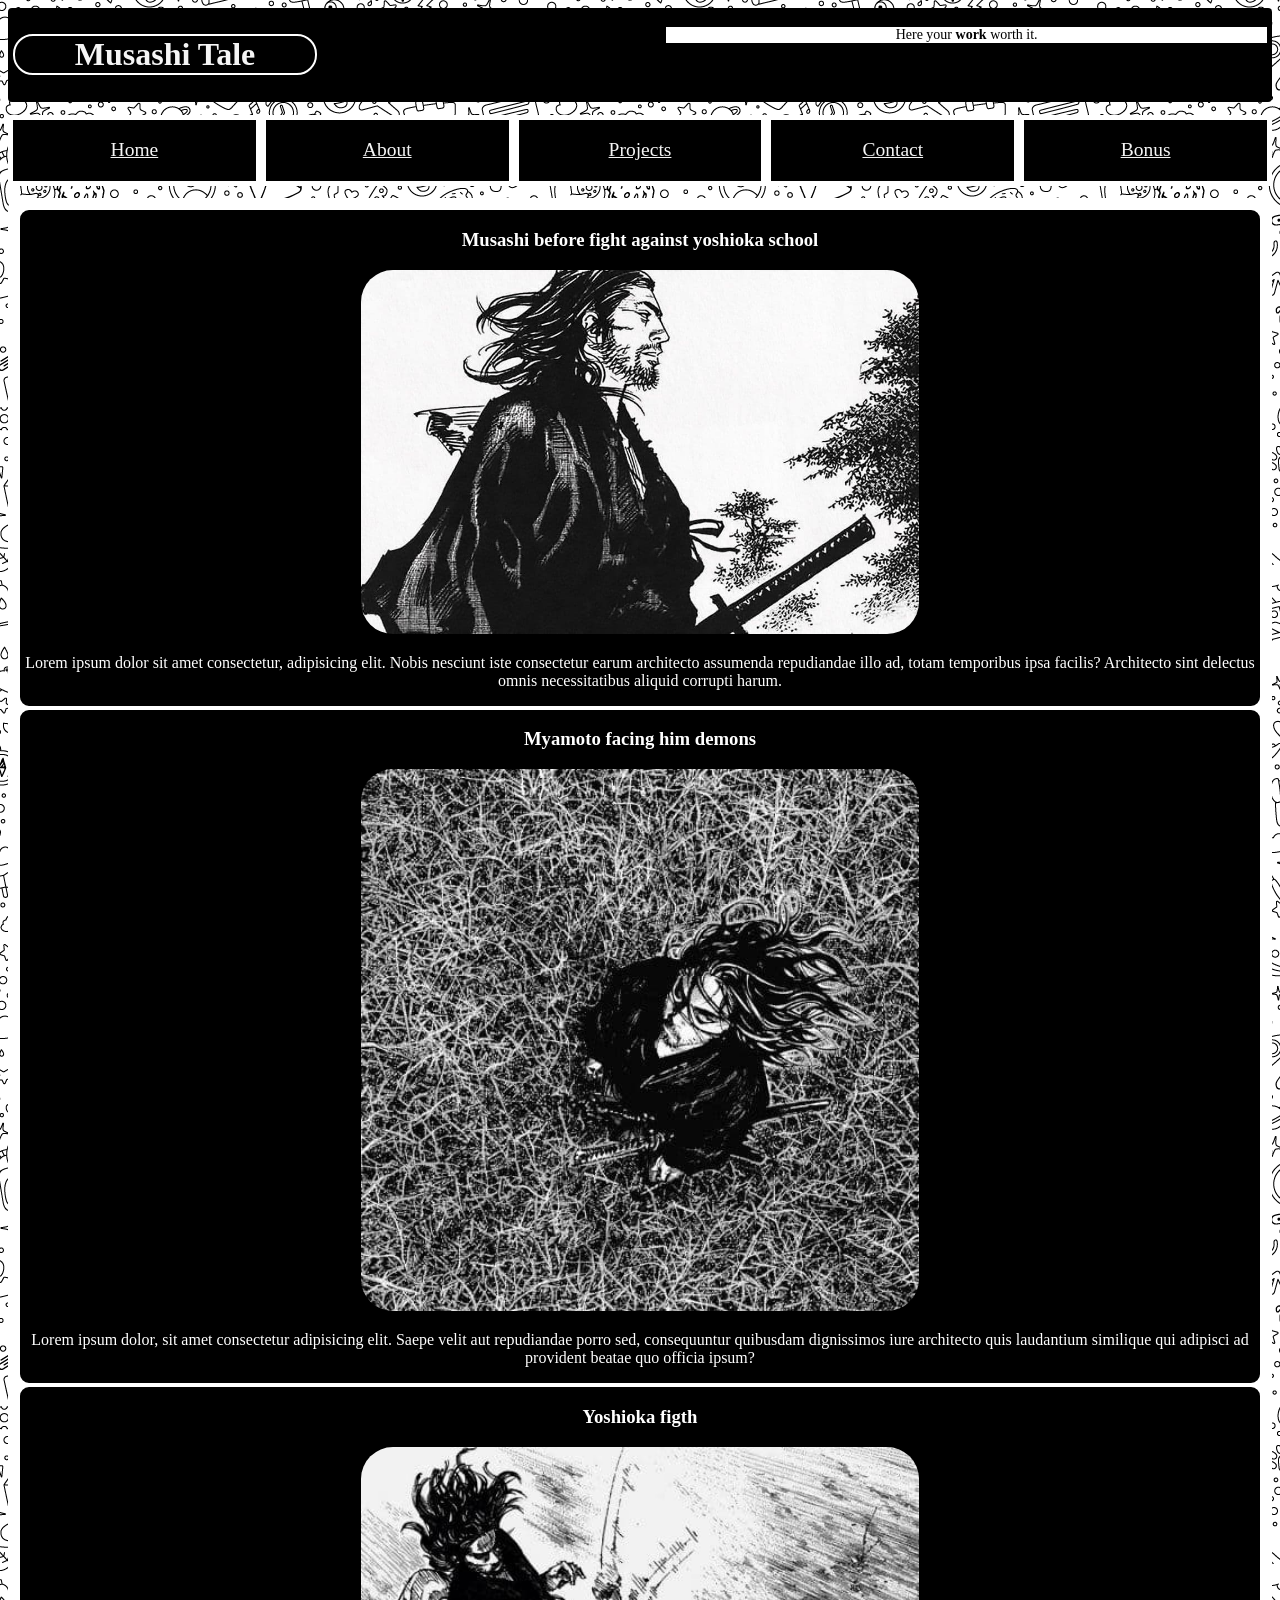
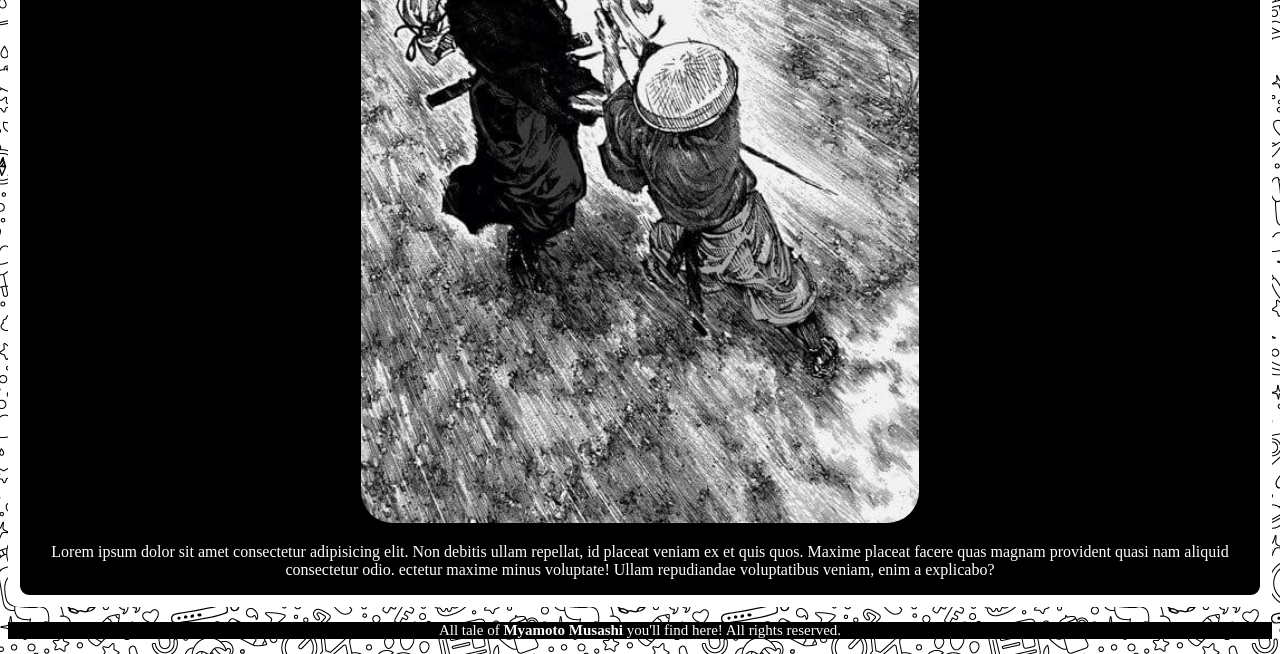
<file: index.html>
<!DOCTYPE html>
<html lang="pt-br">
<head>
	<meta charset="UTF-8">
	<meta http-equiv="X-UA-Compatible" content="IE=edge">
	<meta name="viewport" content="width=device-width, initial-scale=1.0">
	<title>Vagabond</title>
	<link rel="stylesheet" type="text/css" href="sstyle.css">
	<link rel="stylesheet" type="text/css" href="animacoes.css">
</head>
<body>
	
<header class="headerbox">
	<div class="headertext"> <h1>Musashi Tale</h1> </div>
	<div class="headertext"> <p>Here your <strong> work </strong> worth it.</p> </div>
</header>

<nav class="navegacao">  
<a href="" class="navegacaoitens"> <p>Home</p> </a>
<a href="" class="navegacaoitens"> <p>About</p> </a>
<a href="" class="navegacaoitens"> <p>Projects</p> </a>
<a href="" class="navegacaoitens"> <p>Contact</p> </a>
<a href="" class="navegacaoitens"> <p>Bonus</p> </a>
</nav>


<section class="sessao">
	


	<article class="sessaoconteudo"> 
		<h1>Musashi before fight against yoshioka school</h1> <img src="a.jpg" alt="" style="width:45%; border-radius: 32px;" > <p> Lorem ipsum dolor sit amet consectetur, adipisicing elit. Nobis nesciunt iste consectetur earum architecto assumenda repudiandae illo ad, totam temporibus ipsa facilis? Architecto sint delectus omnis necessitatibus aliquid corrupti harum.</p>

	</article>
	<article class="sessaoconteudo"> 
		<h1>Myamoto facing him demons</h1>  <img src="b.jpg" alt="" style="width:45%; border-radius: 32px;"  > <p> Lorem ipsum dolor, sit amet consectetur adipisicing elit. Saepe velit aut repudiandae porro sed, consequuntur quibusdam dignissimos iure architecto quis laudantium similique qui adipisci ad provident beatae quo officia ipsum? </p>

	</article>
	<article class="sessaoconteudo"> 
		<h1>Yoshioka figth</h1>  <img src="c.jpg" alt="" style="width:45%; border-radius: 32px;"> <p> Lorem ipsum dolor sit amet consectetur adipisicing elit. Non debitis ullam repellat, id placeat veniam ex et quis quos. Maxime placeat facere quas magnam provident quasi nam aliquid consectetur odio. ectetur maxime minus voluptate! Ullam repudiandae voluptatibus veniam, enim a explicabo?</p>

	</article>



</section>



<footer class="fotter">
	<p>All tale of <strong> Myamoto Musashi</strong> you'll find here! All rights reserved.</p>
</footer>



</body>
</html>
</file>
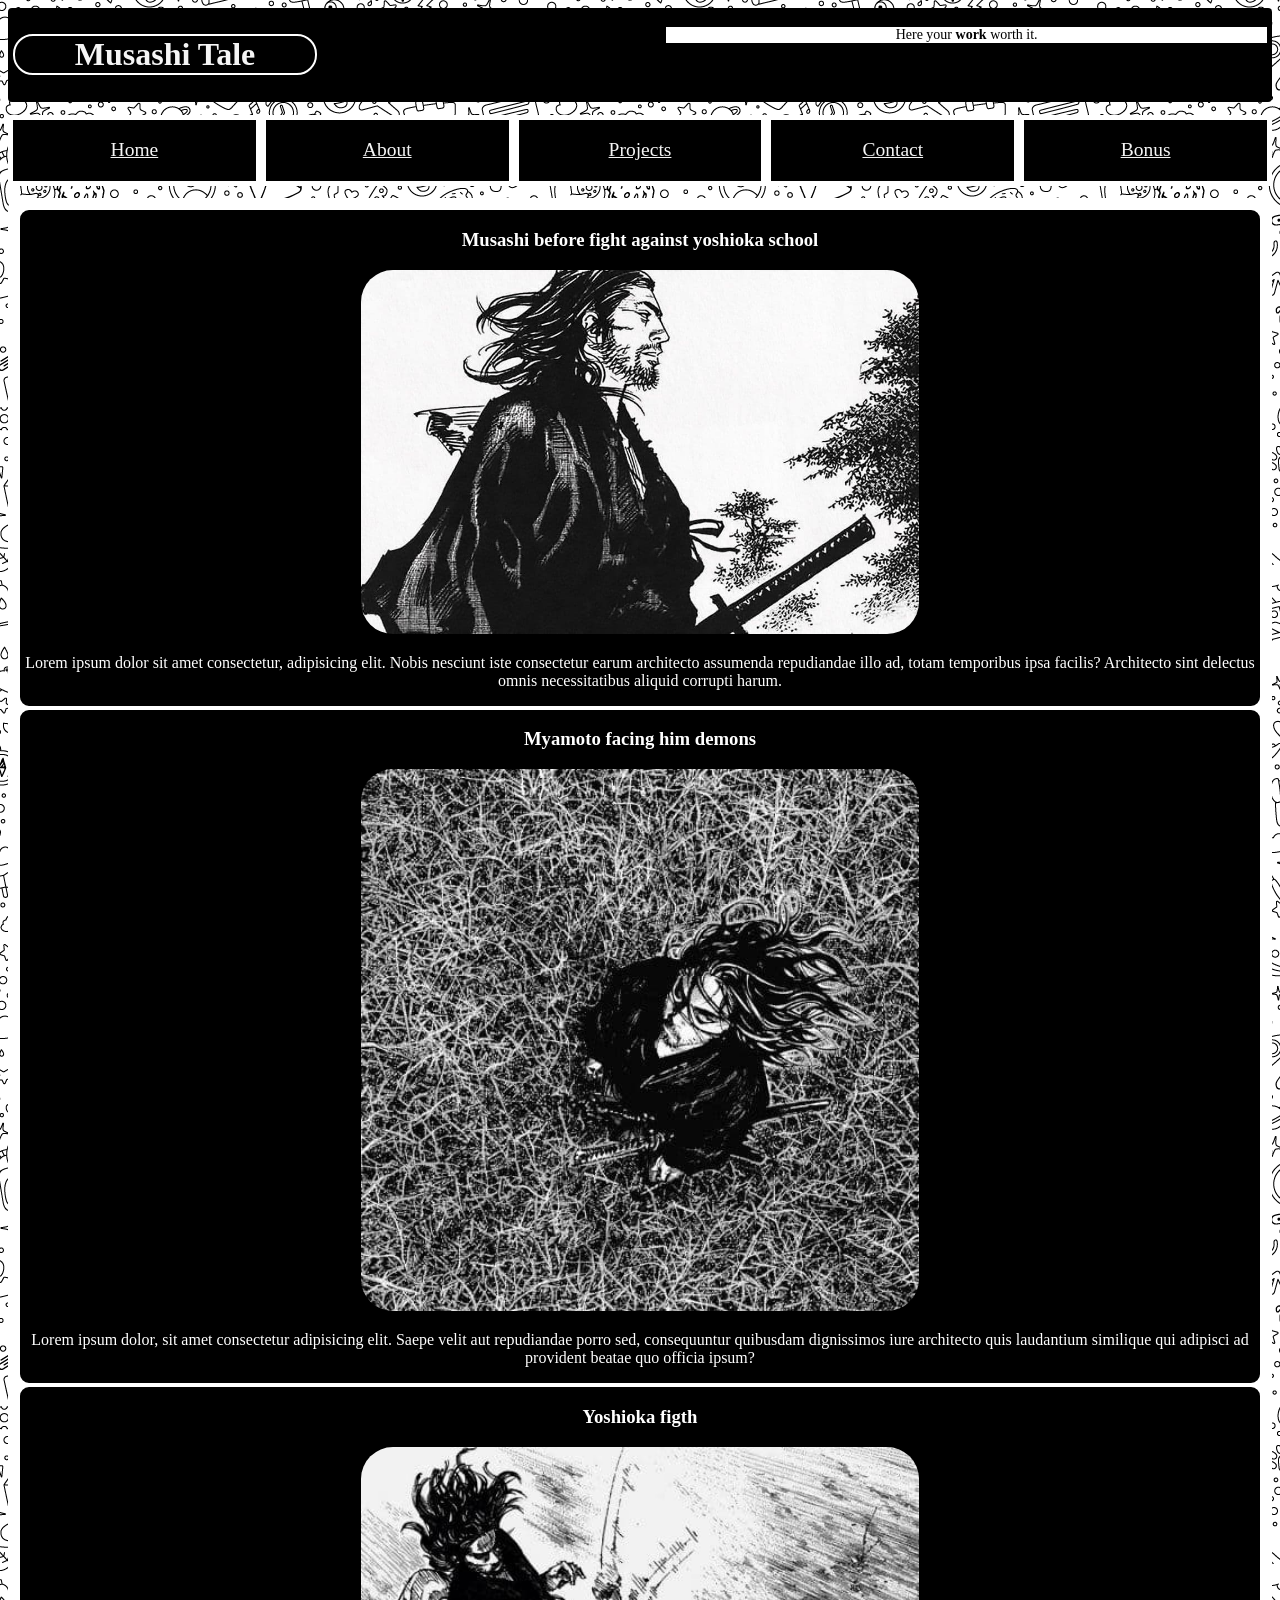
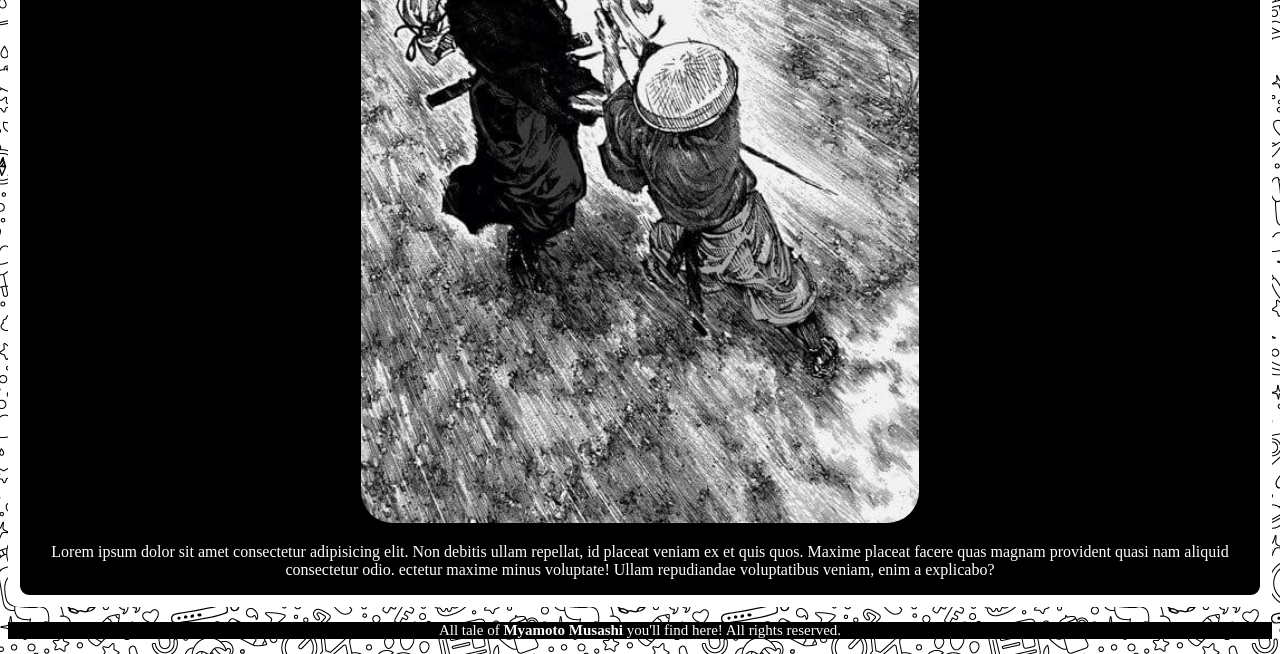
<file: index.html.html>
<!DOCTYPE html>
<html lang="pt-br">
<head>
	<meta charset="UTF-8">
	<meta http-equiv="X-UA-Compatible" content="IE=edge">
	<meta name="viewport" content="width=device-width, initial-scale=1.0">
	<title>Vagabond</title>
	<link rel="stylesheet" type="text/css" href="sstyle.css">
	<link rel="stylesheet" type="text/css" href="animacoes.css">
</head>
<body>
	
<header class="headerbox">
	<div class="headertext"> <h1>Musashi Tale</h1> </div>
	<div class="headertext"> <p>Here your <strong> work </strong> worth it.</p> </div>
</header>

<nav class="navegacao">  
<a href="" class="navegacaoitens"> <p>Home</p> </a>
<a href="" class="navegacaoitens"> <p>About</p> </a>
<a href="" class="navegacaoitens"> <p>Projects</p> </a>
<a href="" class="navegacaoitens"> <p>Contact</p> </a>
<a href="" class="navegacaoitens"> <p>Bonus</p> </a>
</nav>


<section class="sessao">
	


	<article class="sessaoconteudo"> 
		<h1>Musashi before fight against yoshioka school</h1> <img src="a.jpg" alt="" style="width:45%; border-radius: 32px;" > <p> Lorem ipsum dolor sit amet consectetur, adipisicing elit. Nobis nesciunt iste consectetur earum architecto assumenda repudiandae illo ad, totam temporibus ipsa facilis? Architecto sint delectus omnis necessitatibus aliquid corrupti harum.</p>

	</article>
	<article class="sessaoconteudo"> 
		<h1>Myamoto facing him demons</h1>  <img src="b.jpg" alt="" style="width:45%; border-radius: 32px;"  > <p> Lorem ipsum dolor, sit amet consectetur adipisicing elit. Saepe velit aut repudiandae porro sed, consequuntur quibusdam dignissimos iure architecto quis laudantium similique qui adipisci ad provident beatae quo officia ipsum? </p>

	</article>
	<article class="sessaoconteudo"> 
		<h1>Yoshioka figth</h1>  <img src="c.jpg" alt="" style="width:45%; border-radius: 32px;"> <p> Lorem ipsum dolor sit amet consectetur adipisicing elit. Non debitis ullam repellat, id placeat veniam ex et quis quos. Maxime placeat facere quas magnam provident quasi nam aliquid consectetur odio. ectetur maxime minus voluptate! Ullam repudiandae voluptatibus veniam, enim a explicabo?</p>

	</article>



</section>



<footer class="fotter">
	<p>All tale of <strong> Myamoto Musashi</strong> you'll find here! All rights reserved.</p>
</footer>



</body>
</html>
</file>
<file: sstyle.css>
body{

    height: auto;
    background-image: url(d.jpg);
    
}



.headerbox{
    width: auto;
    border-radius: 4px;
    display: flex;
    flex-direction: row;
    flex-wrap: nowrap;
    align-items: flex-start;

 
    background-color: rgb(0, 0, 0);
}

.headertext{
    margin: 4; 
    flex-grow: 1;
   
    text-align: center;
    margin: 5px;
   

}

.headertext h1{
   
    max-width: 300px;
    font-size: 32px;
    background-color: black;
    color: whitesmoke;

    border: 2px solid white;
    border-radius: 20px;
   
}

.headertext p{
    margin-bottom: 50px;
  
  
    
   
    font-size: 14px;
    background-color: rgb(255, 255, 255);
    color: rgb(0, 0, 0);
     
}




.navegacao{
    
    margin-top: 1%;
    display: flex;
    flex-direction: row;
}



.navegacaoitens{
    box-sizing: border-box;
    border: 5px solid white;
    font-size: 19.5px;


    text-align: center;
    flex-basis: 50px;
    flex-grow: 1;
    color: whitesmoke;
    background-color: black;

}



.sessao{
   
    text-align: center;
    border-radius: 11px;
    padding: 10px;
    box-sizing: border-box;
    margin-top: 1%;
  
 
    flex-direction: column;
    flex-wrap: wrap;
    align-items: stretch;



    background-color: rgb(255, 255, 255);
}



.sessaoconteudo{
    box-sizing: border-box;
    width: auto;
    

    border-radius: 11px;
    border: 2px solid white;
    color:white;
    background-color: rgb(0, 0, 0);
}



.fotter{
    background-color: black;
    color: white;
    font-size: 15px;
    text-align: center;

}

@media screen and (max-width: 1024px){
 
    
    .navegacao{
        margin-top: 1%;
        display: flex;
        flex-direction: column;

    }
    
}
</file>
<file: animacoes.css>
.navegacaoitens:hover{
    background-color: whitesmoke;
    color: black;
    border: 6px solid black;
    
}

.headerbox :hover{
    background-color: whitesmoke;
    color: black; 
   
    
}
</file>
